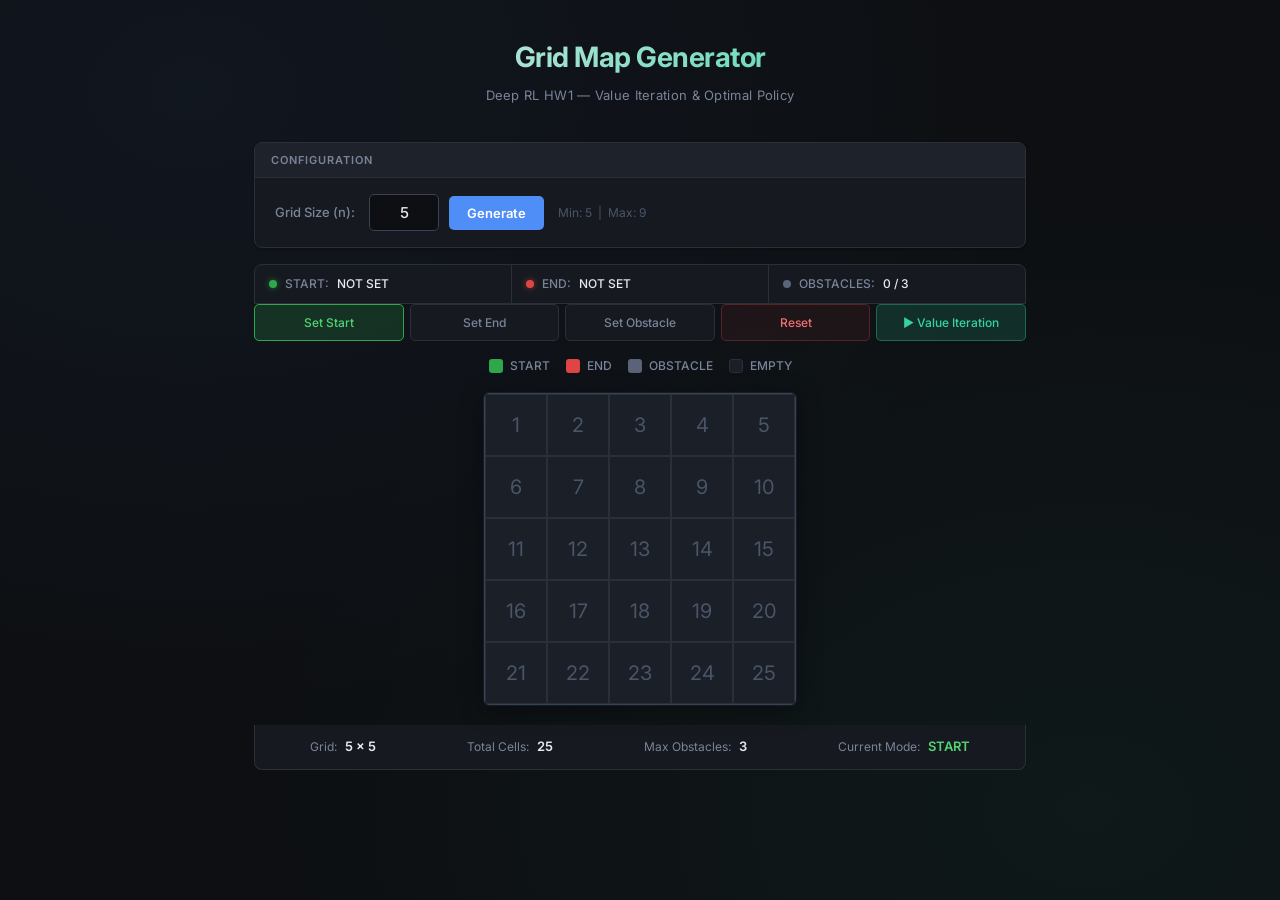
<file: docs/index.html>
<!DOCTYPE html>
<html lang="zh-TW">

<head>
    <meta charset="UTF-8" />
    <meta name="viewport" content="width=device-width, initial-scale=1.0" />
    <title>Grid Map Generator — Deep RL HW1</title>
    <meta name="description"
        content="Interactive n×n Grid Map Generator with Policy Evaluation for Deep Reinforcement Learning." />
    <link rel="preconnect" href="https://fonts.googleapis.com" />
    <link href="https://fonts.googleapis.com/css2?family=Inter:wght@400;500;600;700&display=swap" rel="stylesheet" />
    <style>
        /* ===== MODERN MINIMAL DARK THEME ===== */
        :root {
            --bg: #0d0f12;
            --surface: #161a20;
            --surface2: #1e232b;
            --border: #2a2f38;
            --border-strong: #3a4150;
            --accent: #4f8ef7;
            --accent-dim: rgba(79, 142, 247, 0.15);
            --accent2: #34d4a0;
            --accent2-dim: rgba(52, 212, 160, 0.15);
            --text: #e8eaf0;
            --text-dim: #7a8499;
            --text-muted: #4a5568;
            --start: #2ea84b;
            --start-dim: rgba(46, 168, 75, 0.2);
            --end: #e04545;
            --end-dim: rgba(224, 69, 69, 0.2);
            --obstacle: #5a6378;
            --obstacle-dim: rgba(90, 99, 120, 0.3);
            --cell: #1a1f28;
            --cell-hover: #202631;
            --radius: 8px;
            --radius-sm: 5px;
            --cell-size: 62px;
        }

        * {
            box-sizing: border-box;
            margin: 0;
            padding: 0
        }

        body {
            background-color: var(--bg);
            color: var(--text);
            font-family: 'Inter', -apple-system, BlinkMacSystemFont, sans-serif;
            font-size: 14px;
            line-height: 1.5;
            min-height: 100vh;
            overflow-x: hidden;
            background-image: radial-gradient(ellipse at 15% 10%, rgba(79, 142, 247, 0.06) 0%, transparent 55%), radial-gradient(ellipse at 85% 90%, rgba(52, 212, 160, 0.05) 0%, transparent 55%)
        }

        .scanlines {
            display: none
        }

        .container {
            max-width: 820px;
            margin: 0 auto;
            padding: 36px 24px 48px
        }

        header {
            text-align: center;
            margin-bottom: 36px
        }

        .title {
            font-size: 28px;
            font-weight: 700;
            letter-spacing: -0.5px;
            margin-bottom: 8px;
            background: linear-gradient(135deg, #e8eaf0 0%, var(--accent2) 100%);
            -webkit-background-clip: text;
            -webkit-text-fill-color: transparent;
            background-clip: text
        }

        .subtitle {
            color: var(--text-dim);
            font-size: 13px;
            font-weight: 400;
            letter-spacing: 0.3px
        }

        /* CONTROL PANEL */
        .control-panel {
            background: var(--surface);
            border: 1px solid var(--border);
            border-radius: var(--radius);
            margin-bottom: 16px;
            overflow: hidden;
            box-shadow: 0 1px 3px rgba(0, 0, 0, 0.3)
        }

        .panel-header {
            background: var(--surface2);
            color: var(--text-dim);
            font-size: 11px;
            font-weight: 600;
            text-transform: uppercase;
            letter-spacing: 1px;
            padding: 9px 16px;
            border-bottom: 1px solid var(--border)
        }

        .controls {
            padding: 16px 20px;
            display: flex;
            align-items: center;
            gap: 14px;
            flex-wrap: wrap
        }

        .pixel-label {
            color: var(--text-dim);
            font-size: 13px;
            font-weight: 500;
            white-space: nowrap
        }

        .input-group {
            display: flex;
            gap: 10px;
            align-items: center
        }

        .pixel-input {
            background: var(--bg);
            border: 1px solid var(--border-strong);
            border-radius: var(--radius-sm);
            color: var(--text);
            font-family: 'Inter', sans-serif;
            font-size: 15px;
            font-weight: 500;
            width: 70px;
            padding: 8px 12px;
            outline: none;
            text-align: center;
            transition: border-color 0.15s, box-shadow 0.15s
        }

        .pixel-input:focus {
            border-color: var(--accent);
            box-shadow: 0 0 0 3px var(--accent-dim)
        }

        .pixel-input::-webkit-inner-spin-button {
            -webkit-appearance: none
        }

        .pixel-btn {
            background: var(--accent);
            border: none;
            border-radius: var(--radius-sm);
            color: #fff;
            font-family: 'Inter', sans-serif;
            font-size: 13px;
            font-weight: 600;
            padding: 9px 18px;
            cursor: pointer;
            transition: background 0.15s, transform 0.1s, box-shadow 0.15s;
            white-space: nowrap
        }

        .pixel-btn:hover {
            background: #6a9df9;
            box-shadow: 0 2px 12px rgba(79, 142, 247, 0.4)
        }

        .pixel-btn:active {
            transform: scale(0.97)
        }

        .range-hint {
            color: var(--text-muted);
            font-size: 12px
        }

        /* STATUS */
        .status-bar {
            background: var(--surface);
            border: 1px solid var(--border);
            border-radius: var(--radius) var(--radius) 0 0;
            display: flex;
            overflow: hidden
        }

        .status-item {
            flex: 1;
            padding: 10px 14px;
            font-size: 12px;
            font-weight: 500;
            display: flex;
            align-items: center;
            gap: 8px;
            border-right: 1px solid var(--border);
            color: var(--text-dim)
        }

        .status-item:last-child {
            border-right: none
        }

        .status-dot {
            width: 8px;
            height: 8px;
            display: inline-block;
            border-radius: 50%;
            flex-shrink: 0
        }

        .start-dot {
            background: var(--start);
            box-shadow: 0 0 6px rgba(46, 168, 75, 0.6)
        }

        .end-dot {
            background: var(--end);
            box-shadow: 0 0 6px rgba(224, 69, 69, 0.6)
        }

        .obstacle-dot {
            background: var(--obstacle)
        }

        #startInfo,
        #endInfo,
        #obstacleInfo {
            color: var(--text);
            font-size: 12px;
            font-weight: 500
        }

        /* MODE SELECTOR */
        .mode-selector {
            display: flex;
            gap: 6px;
            margin-bottom: 16px;
            flex-wrap: wrap
        }

        .mode-btn {
            flex: 1;
            min-width: 90px;
            background: var(--surface);
            border: 1px solid var(--border);
            border-radius: var(--radius-sm);
            color: var(--text-dim);
            font-family: 'Inter', sans-serif;
            font-size: 12px;
            font-weight: 500;
            padding: 10px 8px;
            cursor: pointer;
            transition: background 0.15s, color 0.15s, border-color 0.15s;
            white-space: nowrap
        }

        .mode-btn:hover {
            background: var(--surface2);
            color: var(--text);
            border-color: var(--border-strong)
        }

        .mode-btn.active[id="modeStart"] {
            background: var(--start-dim);
            color: #52d472;
            border-color: var(--start)
        }

        .mode-btn.active[id="modeEnd"] {
            background: var(--end-dim);
            color: #f07070;
            border-color: var(--end)
        }

        .mode-btn.active[id="modeObstacle"] {
            background: var(--obstacle-dim);
            color: #a0aec0;
            border-color: var(--obstacle)
        }

        .reset-btn {
            background: rgba(224, 69, 69, 0.08);
            color: #f07070;
            border-color: rgba(224, 69, 69, 0.3)
        }

        .reset-btn:hover {
            background: rgba(224, 69, 69, 0.15);
            color: #f58888;
            border-color: var(--end)
        }

        .eval-btn {
            background: var(--accent2-dim);
            color: var(--accent2);
            border-color: rgba(52, 212, 160, 0.35)
        }

        .eval-btn:hover {
            background: rgba(52, 212, 160, 0.2);
            color: #52e8b4;
            border-color: var(--accent2)
        }

        .eval-btn.loading {
            color: var(--text-muted);
            animation: pulse-opacity 0.8s ease-in-out infinite
        }

        @keyframes pulse-opacity {

            0%,
            100% {
                opacity: 1
            }

            50% {
                opacity: 0.4
            }
        }

        /* LEGEND */
        .legend {
            display: flex;
            gap: 16px;
            justify-content: center;
            margin-bottom: 18px;
            flex-wrap: wrap
        }

        .legend-item {
            display: flex;
            align-items: center;
            gap: 7px;
            font-size: 12px;
            font-weight: 500;
            color: var(--text-dim)
        }

        .legend-box {
            width: 14px;
            height: 14px;
            border-radius: 3px;
            border: 1px solid transparent;
            display: inline-block;
            flex-shrink: 0
        }

        .start-box {
            background: var(--start);
            border-color: rgba(46, 168, 75, 0.5)
        }

        .end-box {
            background: var(--end);
            border-color: rgba(224, 69, 69, 0.5)
        }

        .obstacle-box {
            background: var(--obstacle);
            border-color: rgba(90, 99, 120, 0.5)
        }

        .empty-box {
            background: var(--cell);
            border-color: var(--border)
        }

        /* GRID */
        .grid-wrapper {
            display: flex;
            justify-content: center;
            margin-bottom: 20px
        }

        .grid-container {
            display: inline-grid;
            gap: 0;
            border: 1px solid var(--border-strong);
            border-radius: var(--radius-sm);
            overflow: hidden;
            box-shadow: 0 0 0 1px rgba(79, 142, 247, 0.1), 0 4px 24px rgba(0, 0, 0, 0.4)
        }

        .grid-cell {
            width: var(--cell-size);
            height: var(--cell-size);
            background: var(--cell);
            border: 1px solid var(--border);
            display: flex;
            align-items: center;
            justify-content: center;
            font-family: 'Inter', sans-serif;
            font-size: 20px;
            color: var(--text-muted);
            cursor: pointer;
            user-select: none;
            position: relative;
            transition: background 0.12s, color 0.12s
        }

        .grid-cell:hover {
            background: var(--cell-hover);
            color: var(--text-dim);
            z-index: 1;
            box-shadow: inset 0 0 0 2px var(--accent)
        }

        .grid-cell.start {
            background: var(--start-dim);
            color: #6fdf8a;
            border-color: rgba(46, 168, 75, 0.4);
            box-shadow: inset 0 0 0 2px rgba(46, 168, 75, 0.5);
            animation: pulse-start 2s ease-in-out infinite
        }

        .grid-cell.end {
            background: var(--end-dim);
            color: #f08080;
            border-color: rgba(224, 69, 69, 0.4);
            box-shadow: inset 0 0 0 2px rgba(224, 69, 69, 0.5);
            animation: pulse-end 2s ease-in-out infinite
        }

        .grid-cell.obstacle {
            background: var(--obstacle-dim);
            color: #8090a8;
            border-color: rgba(90, 99, 120, 0.4);
            cursor: pointer
        }

        .grid-cell.evaluated {
            flex-direction: column;
            gap: 1px;
            font-size: inherit;
            cursor: default
        }

        .cell-val {
            font-size: 11px;
            font-weight: 500;
            color: var(--accent2);
            line-height: 1
        }

        .cell-val.val-pos {
            color: #4eeaaa;
        }

        .cell-val.val-neg {
            color: #f07070;
        }

        .cell-val.val-zero {
            color: var(--text-muted);
        }

        .cell-arrow {
            font-size: 22px;
            line-height: 1;
            color: var(--text)
        }

        .cell-label {
            font-size: 11px;
            font-weight: 700;
            line-height: 1;
            color: var(--text-dim);
            letter-spacing: 0.5px
        }

        .grid-cell.start.evaluated .cell-val {
            color: #6fdf8a;
        }

        .grid-cell.start.evaluated .cell-arrow {
            color: #6fdf8a;
        }

        .grid-cell.end.evaluated .cell-val {
            color: #f08080;
        }

        .grid-cell.optimal-path {
            background: rgba(79, 142, 247, 0.15);
            border-color: rgba(79, 142, 247, 0.6);
            box-shadow: inset 0 0 0 1px rgba(79, 142, 247, 0.4)
        }

        .grid-cell.optimal-path .cell-arrow {
            color: #4f8ef7;
            text-shadow: 0 0 8px rgba(79, 142, 247, 0.5)
        }

        .grid-cell.start.optimal-path {
            background: var(--start-dim);
            border-color: rgba(46, 168, 75, 0.8)
        }

        .grid-cell.end.optimal-path {
            background: var(--end-dim);
            border-color: rgba(224, 69, 69, 0.8)
        }

        .grid-cell.start::before,
        .grid-cell.end::before {
            content: '';
            position: absolute;
            inset: 4px;
            border: 1px solid rgba(255, 255, 255, 0.1);
            border-radius: 3px;
            pointer-events: none
        }

        @keyframes pulse-start {

            0%,
            100% {
                box-shadow: inset 0 0 0 2px rgba(46, 168, 75, 0.4)
            }

            50% {
                box-shadow: inset 0 0 0 2px rgba(46, 168, 75, 0.8), 0 0 14px rgba(46, 168, 75, 0.3)
            }
        }

        @keyframes pulse-end {

            0%,
            100% {
                box-shadow: inset 0 0 0 2px rgba(224, 69, 69, 0.4)
            }

            50% {
                box-shadow: inset 0 0 0 2px rgba(224, 69, 69, 0.8), 0 0 14px rgba(224, 69, 69, 0.3)
            }
        }

        /* INFO */
        .info-panel {
            background: var(--surface);
            border: 1px solid var(--border);
            border-top: none;
            border-radius: 0 0 var(--radius) var(--radius);
            padding: 12px 20px;
            display: flex;
            gap: 20px;
            flex-wrap: wrap;
            justify-content: space-around
        }

        .info-row {
            display: flex;
            gap: 8px;
            align-items: center;
            font-size: 12px
        }

        .info-label {
            color: var(--text-dim)
        }

        .info-value {
            color: var(--text);
            font-size: 13px;
            font-weight: 600
        }

        .mode-start {
            color: #52d472
        }

        .mode-end {
            color: #f07070
        }

        .mode-obstacle {
            color: #a0aec0
        }

        /* TOAST */
        .toast {
            position: fixed;
            top: 24px;
            right: 24px;
            background: var(--surface2);
            border: 1px solid var(--border-strong);
            color: var(--text);
            font-family: 'Inter', sans-serif;
            font-size: 13px;
            font-weight: 500;
            padding: 14px 20px;
            border-radius: var(--radius);
            z-index: 10000;
            box-shadow: 0 4px 20px rgba(0, 0, 0, 0.5);
            animation: slideIn 0.25s cubic-bezier(0.34, 1.56, 0.64, 1);
            max-width: 300px;
            line-height: 1.5
        }

        .toast.error {
            border-color: rgba(224, 69, 69, 0.5);
            color: #f08080;
            background: rgba(224, 69, 69, 0.08)
        }

        .toast.success {
            border-color: rgba(46, 168, 75, 0.5);
            color: #6fdf8a;
            background: rgba(46, 168, 75, 0.08)
        }

        @keyframes slideIn {
            from {
                transform: translateX(120%);
                opacity: 0
            }

            to {
                transform: translateX(0);
                opacity: 1
            }
        }

        /* EVAL SECTION */
        .eval-section {
            margin-top: 28px;
            border: 1px solid rgba(52, 212, 160, 0.25);
            border-radius: var(--radius);
            background: var(--surface);
            overflow: hidden;
            box-shadow: 0 0 24px rgba(52, 212, 160, 0.05);
            animation: fadeInUp 0.35s cubic-bezier(0.34, 1.2, 0.64, 1)
        }

        @keyframes fadeInUp {
            from {
                opacity: 0;
                transform: translateY(12px)
            }

            to {
                opacity: 1;
                transform: translateY(0)
            }
        }

        .eval-header {
            background: var(--surface2);
            border-bottom: 1px solid var(--border);
            padding: 12px 18px;
            display: flex;
            justify-content: space-between;
            align-items: center;
            flex-wrap: wrap;
            gap: 8px
        }

        .eval-title {
            color: var(--accent2);
            font-size: 14px;
            font-weight: 600;
            letter-spacing: 0.2px
        }

        .eval-subtitle {
            color: var(--text-muted);
            font-size: 12px
        }

        .matrices-row {
            display: flex;
            padding: 24px;
            justify-content: center;
            flex-wrap: wrap;
            gap: 28px
        }

        .matrix-block {
            display: flex;
            flex-direction: column;
            align-items: center;
            gap: 12px
        }

        .matrix-title {
            color: var(--accent2);
            font-size: 12px;
            font-weight: 600;
            letter-spacing: 0.3px
        }

        .matrix-grid {
            display: inline-grid;
            gap: 0;
            border: 1px solid rgba(52, 212, 160, 0.3);
            border-radius: var(--radius-sm);
            overflow: hidden;
            box-shadow: 0 0 16px rgba(52, 212, 160, 0.08)
        }

        .m-cell {
            border: 1px solid var(--border);
            display: flex;
            align-items: center;
            justify-content: center;
            font-family: 'Inter', sans-serif;
            user-select: none;
            transition: background 0.15s
        }

        .m-cell.val-cell {
            font-size: 13px;
            font-weight: 500;
            color: var(--accent2);
            background: var(--cell);
            min-width: 72px;
            min-height: 50px;
            padding: 4px;
            flex-direction: column;
            gap: 2px
        }

        .m-cell.pol-cell {
            font-size: 24px;
            color: var(--text);
            background: var(--cell);
            min-width: 72px;
            min-height: 50px
        }

        .m-cell.m-obstacle {
            background: var(--obstacle-dim) !important;
            color: #8090a8 !important
        }

        .m-cell.m-start {
            background: var(--start-dim) !important;
            color: #6fdf8a !important;
            font-size: 13px
        }

        .m-cell.m-end {
            background: var(--end-dim) !important;
            color: #f08080 !important;
            font-size: 13px
        }

        .m-cell.val-pos {
            color: #4eeaaa
        }

        .m-cell.val-neg {
            color: #f07070
        }

        .m-cell.val-zero {
            color: var(--text-muted)
        }

        .val-num {
            font-size: 13px;
            font-weight: 500;
            line-height: 1
        }

        ::-webkit-scrollbar {
            width: 6px
        }

        ::-webkit-scrollbar-track {
            background: var(--bg)
        }

        ::-webkit-scrollbar-thumb {
            background: var(--border-strong);
            border-radius: 3px
        }

        ::-webkit-scrollbar-thumb:hover {
            background: var(--text-muted)
        }
    </style>
</head>

<body>
    <div class="container">
        <header>
            <h1 class="title">Grid Map Generator</h1>
            <div class="subtitle">Deep RL HW1 — Value Iteration &amp; Optimal Policy</div>
        </header>

        <div class="control-panel">
            <div class="panel-header">Configuration</div>
            <div class="controls">
                <label class="pixel-label">Grid Size (n):</label>
                <div class="input-group">
                    <input type="number" id="gridSize" min="5" max="9" value="5" class="pixel-input" />
                    <button id="generateBtn" class="pixel-btn">Generate</button>
                </div>
                <div class="range-hint">Min: 5 &nbsp;|&nbsp; Max: 9</div>
            </div>
        </div>

        <div class="status-bar">
            <div class="status-item"><span class="status-dot start-dot"></span>START: <span id="startInfo">NOT
                    SET</span></div>
            <div class="status-item"><span class="status-dot end-dot"></span>END: <span id="endInfo">NOT SET</span>
            </div>
            <div class="status-item"><span class="status-dot obstacle-dot"></span>OBSTACLES: <span id="obstacleInfo">0 /
                    0</span></div>
        </div>

        <div class="mode-selector">
            <button class="mode-btn active" id="modeStart" onclick="setMode('start')">Set Start</button>
            <button class="mode-btn" id="modeEnd" onclick="setMode('end')">Set End</button>
            <button class="mode-btn" id="modeObstacle" onclick="setMode('obstacle')">Set Obstacle</button>
            <button class="mode-btn reset-btn" onclick="resetGrid()">Reset</button>
            <button class="mode-btn eval-btn" id="evaluateBtn" onclick="runEvaluate()">&#9654; Value Iteration</button>
        </div>

        <div class="legend">
            <div class="legend-item"><span class="legend-box start-box"></span>START</div>
            <div class="legend-item"><span class="legend-box end-box"></span>END</div>
            <div class="legend-item"><span class="legend-box obstacle-box"></span>OBSTACLE</div>
            <div class="legend-item"><span class="legend-box empty-box"></span>EMPTY</div>
        </div>

        <div class="grid-wrapper">
            <div id="gridContainer" class="grid-container"></div>
        </div>

        <div class="info-panel">
            <div class="info-row"><span class="info-label">Grid:</span><span id="gridDim" class="info-value">5 x
                    5</span></div>
            <div class="info-row"><span class="info-label">Total Cells:</span><span id="totalCells"
                    class="info-value">25</span></div>
            <div class="info-row"><span class="info-label">Max Obstacles:</span><span id="maxObs"
                    class="info-value">3</span></div>
            <div class="info-row"><span class="info-label">Current Mode:</span><span id="currentMode"
                    class="info-value mode-start">Start</span></div>
        </div>

        <div id="evalSection" class="eval-section" style="display:none;">
            <div class="eval-header">
                <span class="eval-title">Value Iteration — Optimal Policy &amp; V*(s)</span>
                <span class="eval-subtitle">V*(s) = max<sub>a</sub>[R + &gamma;V*(s')] &nbsp;|&nbsp; &gamma; = 0.9
                    &nbsp;|&nbsp; &theta; = 1e-6</span>
            </div>
            <div class="matrices-row">
                <div class="matrix-block">
                    <div class="matrix-title">Value Matrix V(s)</div>
                    <div id="valueGrid" class="matrix-grid"></div>
                </div>
                <div class="matrix-block">
                    <div class="matrix-title">Policy Matrix &pi;(s)</div>
                    <div id="policyGrid" class="matrix-grid"></div>
                </div>
            </div>
        </div>
    </div>

    <script>
        // ===== VALUE ITERATION (pure JS - same logic as Python backend) =====
        const ACTIONS = ['U', 'D', 'L', 'R'];
        const ARROW = { U: '↑', D: '↓', L: '←', R: '→' };

        function getNeighbor(s, n, action) {
            let row = Math.floor(s / n), col = s % n;
            if (action === 'U') row = Math.max(row - 1, 0);
            else if (action === 'D') row = Math.min(row + 1, n - 1);
            else if (action === 'L') col = Math.max(col - 1, 0);
            else col = Math.min(col + 1, n - 1);
            return row * n + col;
        }

        function valueIteration(n, startS, endS, obsSet, gamma = 0.9, theta = 1e-6, maxIter = 10000) {
            const total = n * n;
            const terminal = new Set([endS, ...obsSet]);
            let V = new Array(total).fill(0);
            V[endS] = 1.0;
            obsSet.forEach(s => V[s] = -1.0);

            for (let iter = 0; iter < maxIter; iter++) {
                let delta = 0;
                const newV = [...V];
                for (let s = 0; s < total; s++) {
                    if (terminal.has(s)) continue;
                    let bestVal = -Infinity;
                    for (const a of ACTIONS) {
                        const s2 = getNeighbor(s, n, a);
                        const r = s2 === endS ? 1.0 : obsSet.has(s2) ? -1.0 : -0.04;
                        const q = r + gamma * V[s2];
                        if (q > bestVal) bestVal = q;
                    }
                    newV[s] = bestVal;
                    delta = Math.max(delta, Math.abs(newV[s] - V[s]));
                }
                V = newV;
                if (delta < theta) break;
            }

            const policy = [];
            for (let s = 0; s < total; s++) {
                if (terminal.has(s)) { policy.push(null); continue; }
                let bestA = null, bestV = -Infinity;
                for (const a of ACTIONS) {
                    const s2 = getNeighbor(s, n, a);
                    const r = s2 === endS ? 1.0 : obsSet.has(s2) ? -1.0 : -0.04;
                    const q = r + gamma * V[s2];
                    if (q > bestV) { bestV = q; bestA = a; }
                }
                policy.push(ARROW[bestA]);
            }
            return { values: V, policy };
        }

        // ===== STATE =====
        let n = 5, maxObstacles = 3, mode = 'start', startCell = null, endCell = null;
        let obstacles = new Set();

        function setMode(m) {
            mode = m;
            document.querySelectorAll('.mode-btn').forEach(b => b.classList.remove('active'));
            document.getElementById('mode' + m[0].toUpperCase() + m.slice(1)).classList.add('active');
            const el = document.getElementById('currentMode');
            el.textContent = m.toUpperCase();
            el.className = 'info-value mode-' + m;
        }

        function generateGrid(size) {
            n = size; maxObstacles = n - 2; startCell = null; endCell = null; obstacles = new Set();
            const c = document.getElementById('gridContainer');
            c.style.gridTemplateColumns = `repeat(${n},var(--cell-size))`;
            c.innerHTML = '';
            for (let i = 1; i <= n * n; i++) {
                const cell = document.createElement('div');
                cell.classList.add('grid-cell'); cell.dataset.id = i; cell.textContent = i;
                cell.addEventListener('click', () => handleCellClick(i, cell));
                c.appendChild(cell);
            }
            document.getElementById('gridDim').textContent = `${n} x ${n}`;
            document.getElementById('totalCells').textContent = n * n;
            document.getElementById('maxObs').textContent = maxObstacles;
            document.getElementById('evalSection').style.display = 'none';
            updateStatus();
        }

        function handleCellClick(id, cell) {
            if (mode === 'start') {
                if (id === endCell) { showToast('Cannot place START on END!', 'error'); return; }
                if (startCell !== null) { const o = document.querySelector(`.grid-cell[data-id="${startCell}"]`); if (o) o.classList.remove('start'); }
                if (obstacles.has(id)) { obstacles.delete(id); cell.classList.remove('obstacle'); }
                startCell = id; cell.classList.remove('end'); cell.classList.add('start');
                showToast(`START → cell ${id}`, 'success');
            } else if (mode === 'end') {
                if (id === startCell) { showToast('Cannot place END on START!', 'error'); return; }
                if (endCell !== null) { const o = document.querySelector(`.grid-cell[data-id="${endCell}"]`); if (o) o.classList.remove('end'); }
                if (obstacles.has(id)) { obstacles.delete(id); cell.classList.remove('obstacle'); }
                endCell = id; cell.classList.remove('start'); cell.classList.add('end');
                showToast(`END → cell ${id}`, 'success');
            } else {
                if (id === startCell || id === endCell) { showToast('Cannot place here!', 'error'); return; }
                if (obstacles.has(id)) { obstacles.delete(id); cell.classList.remove('obstacle'); showToast(`Obstacle removed cell ${id}`, 'success'); }
                else {
                    if (obstacles.size >= maxObstacles) { showToast(`Max ${maxObstacles} obstacles!`, 'error'); return; }
                    obstacles.add(id); cell.classList.add('obstacle');
                    showToast(`Obstacle at cell ${id}`, 'success');
                }
            }
            updateStatus();
        }

        function resetGrid() {
            startCell = null; endCell = null; obstacles = new Set();
            document.querySelectorAll('.grid-cell').forEach(c => {
                c.classList.remove('start', 'end', 'obstacle', 'evaluated', 'optimal-path');
                c.innerHTML = '';
                c.textContent = c.dataset.id;
            });
            document.getElementById('evalSection').style.display = 'none';
            updateStatus(); showToast('Grid reset!', 'success');
        }

        function updateStatus() {
            document.getElementById('startInfo').textContent = startCell ? `CELL ${startCell}` : 'NOT SET';
            document.getElementById('endInfo').textContent = endCell ? `CELL ${endCell}` : 'NOT SET';
            document.getElementById('obstacleInfo').textContent = `${obstacles.size} / ${maxObstacles}`;
        }

        function runEvaluate() {
            if (!startCell || !endCell) { showToast('Set START and END first!', 'error'); return; }
            const btn = document.getElementById('evaluateBtn');
            btn.classList.add('loading'); btn.textContent = '⏳ RUNNING...';

            // Run in next tick so UI updates
            setTimeout(() => {
                const startS = startCell - 1, endS = endCell - 1;
                const obsSet = new Set([...obstacles].map(o => o - 1));
                const { values, policy } = valueIteration(n, startS, endS, obsSet);
                renderMainGrid(n, values, policy, startS, endS, obsSet);
                renderMatrices(n, values, policy, startS, endS, obsSet);
                btn.classList.remove('loading'); btn.textContent = '▶ Value Iteration';
                showToast('Value Iteration complete!', 'success');
            }, 30);
        }

        function renderMainGrid(N, values, policy, startS, endS, obsSet) {
            const optimalPath = new Set();
            let curr = startS;
            let maxSteps = N * N;
            while (curr !== endS && maxSteps > 0) {
                optimalPath.add(curr);
                const a = policy[curr];
                if (!a) break;
                let r = Math.floor(curr / N), c = curr % N;
                if (a === '↑') r = Math.max(0, r - 1);
                else if (a === '↓') r = Math.min(N - 1, r + 1);
                else if (a === '←') c = Math.max(0, c - 1);
                else if (a === '→') c = Math.min(N - 1, c + 1);
                const nextS = r * N + c;
                if (curr === nextS || obsSet.has(nextS)) break;
                curr = nextS;
                maxSteps--;
            }
            if (curr === endS) optimalPath.add(endS);

            for (let s = 0; s < N * N; s++) {
                const id = s + 1;
                const cell = document.querySelector(`.grid-cell[data-id="${id}"]`);
                if (!cell) continue;

                cell.classList.add('evaluated');
                if (optimalPath.has(s)) cell.classList.add('optimal-path');
                else cell.classList.remove('optimal-path');

                if (s === endS) {
                    cell.innerHTML = `<span class="cell-label">G</span><span class="cell-val">${values[s].toFixed(3)}</span>`;
                } else if (obsSet.has(s)) {
                    cell.innerHTML = `<span class="cell-arrow">■</span>`;
                } else if (s === startS) {
                    const arrow = policy[s] || '';
                    cell.innerHTML = `<span class="cell-label">S</span><span class="cell-val">${values[s].toFixed(3)}</span><span class="cell-arrow">${arrow}</span>`;
                } else {
                    const arrow = policy[s] || '';
                    const v = values[s];
                    const colorClass = v > 0.05 ? 'val-pos' : v < -0.05 ? 'val-neg' : 'val-zero';
                    cell.innerHTML = `<span class="cell-val ${colorClass}">${v.toFixed(3)}</span><span class="cell-arrow">${arrow}</span>`;
                }
            }
        }

        function renderMatrices(N, values, policy, startS, endS, obsSet) {
            const cw = Math.max(62, Math.floor(440 / N));
            const ch = Math.max(44, Math.floor(260 / N));
            function cellType(s) { if (s === startS) return 'm-start'; if (s === endS) return 'm-end'; if (obsSet.has(s)) return 'm-obstacle'; return ''; }

            const vg = document.getElementById('valueGrid');
            vg.style.gridTemplateColumns = `repeat(${N},${cw}px)`; vg.innerHTML = '';
            for (let s = 0; s < N * N; s++) {
                const c = document.createElement('div');
                c.classList.add('m-cell', 'val-cell');
                c.style.width = cw + 'px'; c.style.height = ch + 'px';
                const t = cellType(s);
                if (t) {
                    c.classList.add(t);
                    if (t === 'm-start') c.innerHTML = '<span>S</span><span class="val-num">' + values[s].toFixed(4) + '</span>';
                    else if (t === 'm-end') c.innerHTML = '<span>G</span><span class="val-num">' + values[s].toFixed(4) + '</span>';
                    else c.innerHTML = '<span>■</span>';
                } else {
                    const v = values[s];
                    c.classList.add(v > 0.05 ? 'val-pos' : v < -0.05 ? 'val-neg' : 'val-zero');
                    c.innerHTML = `<span class="val-num">${v.toFixed(4)}</span>`;
                }
                vg.appendChild(c);
            }

            const pg = document.getElementById('policyGrid');
            pg.style.gridTemplateColumns = `repeat(${N},${cw}px)`; pg.innerHTML = '';
            for (let s = 0; s < N * N; s++) {
                const c = document.createElement('div');
                c.classList.add('m-cell', 'pol-cell');
                c.style.width = cw + 'px'; c.style.height = ch + 'px';
                const t = cellType(s);
                if (t) { c.classList.add(t); c.textContent = t === 'm-start' ? 'S' : t === 'm-end' ? 'G' : '■'; }
                else c.textContent = policy[s] || '';
                pg.appendChild(c);
            }
            const sec = document.getElementById('evalSection');
            sec.style.display = 'block';
            sec.scrollIntoView({ behavior: 'smooth', block: 'start' });
        }

        let toastTimer = null;
        function showToast(msg, type = '') {
            const ex = document.querySelector('.toast'); if (ex) ex.remove();
            if (toastTimer) clearTimeout(toastTimer);
            const t = document.createElement('div'); t.className = `toast ${type}`; t.textContent = msg;
            document.body.appendChild(t);
            toastTimer = setTimeout(() => t.remove(), 2200);
        }

        document.getElementById('generateBtn').addEventListener('click', () => {
            const v = parseInt(document.getElementById('gridSize').value, 10);
            if (isNaN(v) || v < 5 || v > 9) { showToast('Enter 5 to 9!', 'error'); return; }
            generateGrid(v); showToast(`${v}x${v} grid generated!`, 'success');
        });
        document.getElementById('gridSize').addEventListener('keydown', e => { if (e.key === 'Enter') document.getElementById('generateBtn').click(); });

        generateGrid(5); setMode('start');
    </script>
</body>

</html>
</file>
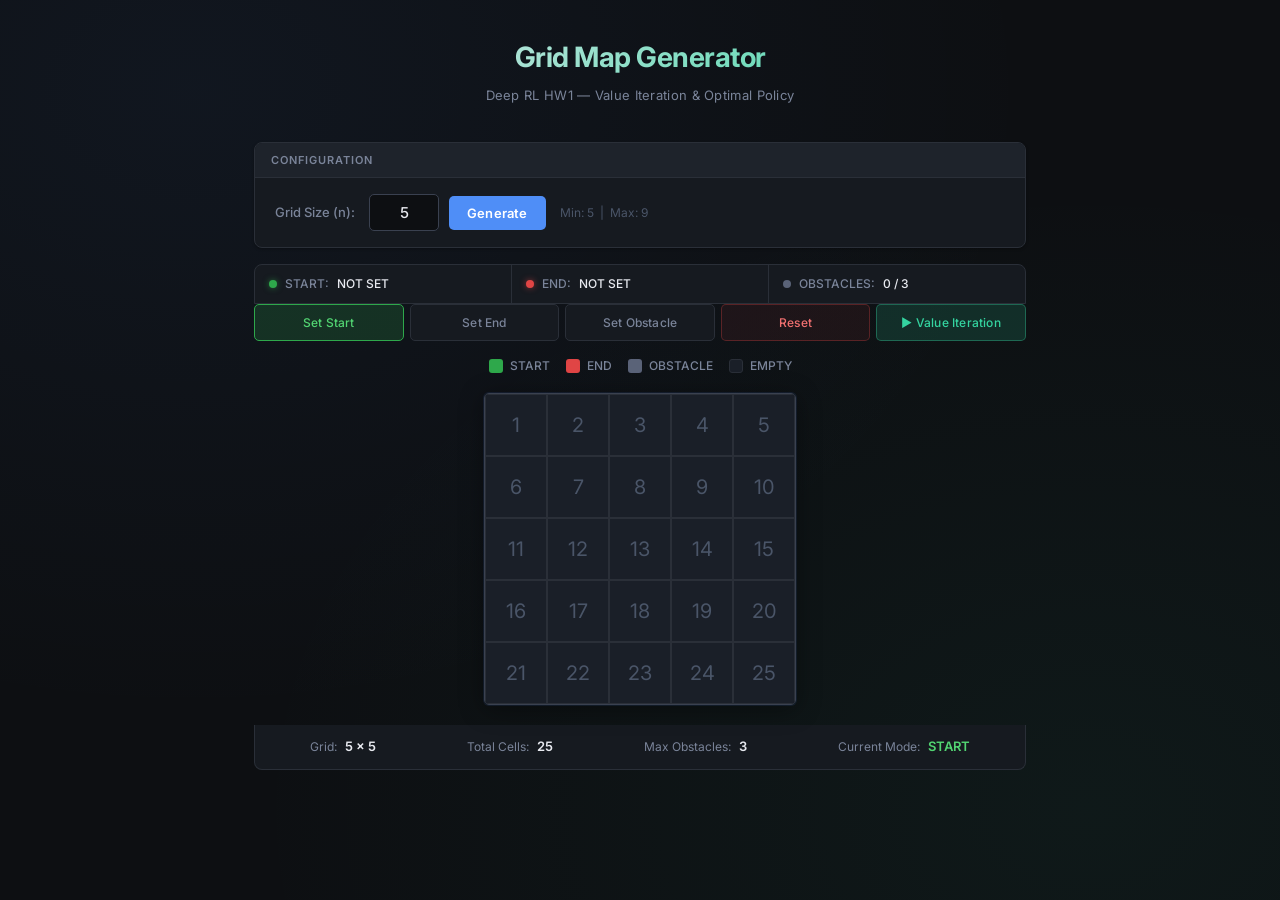
<file: templates/index.html>
<!DOCTYPE html>
<html lang="zh-TW">

<head>
  <meta charset="UTF-8" />
  <meta name="viewport" content="width=device-width, initial-scale=1.0" />
  <title>Grid Map Generator</title>
  <link rel="preconnect" href="https://fonts.googleapis.com" />
  <link href="https://fonts.googleapis.com/css2?family=Inter:wght@400;500;600;700&display=swap" rel="stylesheet" />
  <link rel="stylesheet" href="/static/css/style.css?v=2" />
</head>

<body>


  <div class="container">
    <header>
      <h1 class="title">Grid Map Generator</h1>
      <div class="subtitle">Deep RL HW1 — Value Iteration &amp; Optimal Policy</div>
    </header>

    <div class="control-panel">
      <div class="panel-header">Configuration</div>
      <div class="controls">
        <label class="pixel-label">Grid Size (n):</label>
        <div class="input-group">
          <input type="number" id="gridSize" min="5" max="9" value="5" class="pixel-input" />
          <button id="generateBtn" class="pixel-btn">Generate</button>
        </div>
        <div class="range-hint">Min: 5 &nbsp;|&nbsp; Max: 9</div>
      </div>
    </div>

    <div class="status-bar" id="statusBar">
      <div class="status-item">
        <span class="status-dot start-dot"></span>
        START: <span id="startInfo">NOT SET</span>
      </div>
      <div class="status-item">
        <span class="status-dot end-dot"></span>
        END: <span id="endInfo">NOT SET</span>
      </div>
      <div class="status-item">
        <span class="status-dot obstacle-dot"></span>
        OBSTACLES: <span id="obstacleInfo">0 / 0</span>
      </div>
    </div>

    <div class="mode-selector">
      <button class="mode-btn active" id="modeStart" onclick="setMode('start')">Set Start</button>
      <button class="mode-btn" id="modeEnd" onclick="setMode('end')">Set End</button>
      <button class="mode-btn" id="modeObstacle" onclick="setMode('obstacle')">Set Obstacle</button>
      <button class="mode-btn reset-btn" onclick="resetGrid()">Reset</button>
      <button class="mode-btn eval-btn" id="evaluateBtn" onclick="runEvaluate()">▶ Value Iteration</button>
    </div>

    <div class="legend">
      <div class="legend-item"><span class="legend-box start-box"></span> START</div>
      <div class="legend-item"><span class="legend-box end-box"></span> END</div>
      <div class="legend-item"><span class="legend-box obstacle-box"></span> OBSTACLE</div>
      <div class="legend-item"><span class="legend-box empty-box"></span> EMPTY</div>
    </div>

    <div class="grid-wrapper">
      <div id="gridContainer" class="grid-container"></div>
    </div>

    <div class="info-panel">
      <div class="info-row">
        <span class="info-label">Grid:</span>
        <span id="gridDim" class="info-value">5 x 5</span>
      </div>
      <div class="info-row">
        <span class="info-label">Total Cells:</span>
        <span id="totalCells" class="info-value">25</span>
      </div>
      <div class="info-row">
        <span class="info-label">Max Obstacles:</span>
        <span id="maxObs" class="info-value">3</span>
      </div>
      <div class="info-row" id="modeDisplay">
        <span class="info-label">Current Mode:</span>
        <span id="currentMode" class="info-value mode-start">Start</span>
      </div>
    </div>

    <!-- ===== EVALUATION RESULTS ===== -->
    <div id="evalSection" class="eval-section" style="display:none;">
      <div class="eval-header">
        <span class="eval-title">Value Iteration — Optimal Policy &amp; V*(s)</span>
        <span class="eval-subtitle">V*(s) = max<sub>a</sub>[R + &gamma;V*(s')] &nbsp;|&nbsp; &gamma; = 0.9 &nbsp;|&nbsp;
          &theta; = 1e-6</span>
      </div>
      <div class="matrices-row">
        <!-- Value Matrix -->
        <div class="matrix-block">
          <div class="matrix-title">Value Matrix V(s)</div>
          <div id="valueGrid" class="matrix-grid"></div>
        </div>
        <!-- Policy Matrix -->
        <div class="matrix-block">
          <div class="matrix-title">Policy Matrix &pi;(s)</div>
          <div id="policyGrid" class="matrix-grid"></div>
        </div>
      </div>
    </div>

  </div>

  <script src="/static/js/grid.js?v=2"></script>
</body>

</html>
</file>
<file: static/css/style.css>
/* ===== MODERN MINIMAL DARK THEME ===== */
@import url('https://fonts.googleapis.com/css2?family=Inter:wght@400;500;600;700&display=swap');

:root {
  --bg: #0d0f12;
  --surface: #161a20;
  --surface2: #1e232b;
  --border: #2a2f38;
  --border-strong: #3a4150;
  --accent: #4f8ef7;
  --accent-dim: rgba(79, 142, 247, 0.15);
  --accent2: #34d4a0;
  --accent2-dim: rgba(52, 212, 160, 0.15);
  --text: #e8eaf0;
  --text-dim: #7a8499;
  --text-muted: #4a5568;
  --start: #2ea84b;
  --start-dim: rgba(46, 168, 75, 0.2);
  --end: #e04545;
  --end-dim: rgba(224, 69, 69, 0.2);
  --obstacle: #5a6378;
  --obstacle-dim: rgba(90, 99, 120, 0.3);
  --cell: #1a1f28;
  --cell-hover: #202631;
  --radius: 8px;
  --radius-sm: 5px;
  --cell-size: 62px;
}

* {
  box-sizing: border-box;
  margin: 0;
  padding: 0;
}

body {
  background-color: var(--bg);
  color: var(--text);
  font-family: 'Inter', -apple-system, BlinkMacSystemFont, sans-serif;
  font-size: 14px;
  line-height: 1.5;
  min-height: 100vh;
  overflow-x: hidden;
  background-image:
    radial-gradient(ellipse at 15% 10%, rgba(79, 142, 247, 0.06) 0%, transparent 55%),
    radial-gradient(ellipse at 85% 90%, rgba(52, 212, 160, 0.05) 0%, transparent 55%);
}

/* Remove scanlines - modern style doesn't need it */
.scanlines {
  display: none;
}

.container {
  max-width: 820px;
  margin: 0 auto;
  padding: 36px 24px 48px;
}

/* ===== HEADER ===== */
header {
  text-align: center;
  margin-bottom: 36px;
}

.title {
  font-size: 28px;
  font-weight: 700;
  letter-spacing: -0.5px;
  color: var(--text);
  margin-bottom: 8px;
  background: linear-gradient(135deg, #e8eaf0 0%, var(--accent2) 100%);
  -webkit-background-clip: text;
  -webkit-text-fill-color: transparent;
  background-clip: text;
  animation: none;
}

.subtitle {
  color: var(--text-dim);
  font-size: 13px;
  font-weight: 400;
  letter-spacing: 0.3px;
}

/* ===== CONTROL PANEL ===== */
.control-panel {
  background: var(--surface);
  border: 1px solid var(--border);
  border-radius: var(--radius);
  margin-bottom: 16px;
  overflow: hidden;
  box-shadow: 0 1px 3px rgba(0, 0, 0, 0.3);
}

.panel-header {
  background: var(--surface2);
  color: var(--text-dim);
  font-size: 11px;
  font-weight: 600;
  text-transform: uppercase;
  letter-spacing: 1px;
  padding: 9px 16px;
  border-bottom: 1px solid var(--border);
}

.controls {
  padding: 16px 20px;
  display: flex;
  align-items: center;
  gap: 14px;
  flex-wrap: wrap;
}

.pixel-label {
  color: var(--text-dim);
  font-size: 13px;
  font-weight: 500;
  white-space: nowrap;
}

.input-group {
  display: flex;
  gap: 10px;
  align-items: center;
}

.pixel-input {
  background: var(--bg);
  border: 1px solid var(--border-strong);
  border-radius: var(--radius-sm);
  color: var(--text);
  font-family: 'Inter', sans-serif;
  font-size: 15px;
  font-weight: 500;
  width: 70px;
  padding: 8px 12px;
  outline: none;
  text-align: center;
  transition: border-color 0.15s, box-shadow 0.15s;
}

.pixel-input:focus {
  border-color: var(--accent);
  box-shadow: 0 0 0 3px var(--accent-dim);
}

.pixel-input::-webkit-inner-spin-button {
  -webkit-appearance: none;
}

.pixel-btn {
  background: var(--accent);
  border: none;
  border-radius: var(--radius-sm);
  color: #fff;
  font-family: 'Inter', sans-serif;
  font-size: 13px;
  font-weight: 600;
  padding: 9px 18px;
  cursor: pointer;
  transition: background 0.15s, transform 0.1s, box-shadow 0.15s;
  white-space: nowrap;
  letter-spacing: 0.2px;
}

.pixel-btn:hover {
  background: #6a9df9;
  box-shadow: 0 2px 12px rgba(79, 142, 247, 0.4);
}

.pixel-btn:active {
  transform: scale(0.97);
  box-shadow: none;
}

.range-hint {
  color: var(--text-muted);
  font-size: 12px;
}

/* ===== STATUS BAR ===== */
.status-bar {
  background: var(--surface);
  border: 1px solid var(--border);
  border-radius: var(--radius) var(--radius) 0 0;
  display: flex;
  overflow: hidden;
}

.status-item {
  flex: 1;
  padding: 10px 14px;
  font-size: 12px;
  font-weight: 500;
  display: flex;
  align-items: center;
  gap: 8px;
  border-right: 1px solid var(--border);
  color: var(--text-dim);
}

.status-item:last-child {
  border-right: none;
}

.status-dot {
  width: 8px;
  height: 8px;
  display: inline-block;
  border-radius: 50%;
  flex-shrink: 0;
}

.start-dot {
  background: var(--start);
  box-shadow: 0 0 6px rgba(46, 168, 75, 0.6);
}

.end-dot {
  background: var(--end);
  box-shadow: 0 0 6px rgba(224, 69, 69, 0.6);
}

.obstacle-dot {
  background: var(--obstacle);
}

#startInfo,
#endInfo,
#obstacleInfo {
  color: var(--text);
  font-size: 12px;
  font-weight: 500;
}

/* ===== MODE SELECTOR ===== */
.mode-selector {
  display: flex;
  gap: 6px;
  margin-bottom: 16px;
  flex-wrap: wrap;
}

.mode-btn {
  flex: 1;
  min-width: 90px;
  background: var(--surface);
  border: 1px solid var(--border);
  border-radius: var(--radius-sm);
  color: var(--text-dim);
  font-family: 'Inter', sans-serif;
  font-size: 12px;
  font-weight: 500;
  padding: 10px 8px;
  cursor: pointer;
  transition: background 0.15s, color 0.15s, border-color 0.15s;
  letter-spacing: 0.2px;
  white-space: nowrap;
}

.mode-btn:hover {
  background: var(--surface2);
  color: var(--text);
  border-color: var(--border-strong);
}

.mode-btn.active[id="modeStart"] {
  background: var(--start-dim);
  color: #52d472;
  border-color: var(--start);
}

.mode-btn.active[id="modeEnd"] {
  background: var(--end-dim);
  color: #f07070;
  border-color: var(--end);
}

.mode-btn.active[id="modeObstacle"] {
  background: var(--obstacle-dim);
  color: #a0aec0;
  border-color: var(--obstacle);
}

.reset-btn {
  background: rgba(224, 69, 69, 0.08);
  color: #f07070;
  border-color: rgba(224, 69, 69, 0.3);
}

.reset-btn:hover {
  background: rgba(224, 69, 69, 0.15);
  color: #f58888;
  border-color: var(--end);
}

.eval-btn {
  background: var(--accent2-dim);
  color: var(--accent2);
  border-color: rgba(52, 212, 160, 0.35);
}

.eval-btn:hover {
  background: rgba(52, 212, 160, 0.2);
  color: #52e8b4;
  border-color: var(--accent2);
  box-shadow: 0 0 12px var(--accent2-dim);
}

.eval-btn.loading {
  color: var(--text-muted);
  animation: pulse-opacity 0.8s ease-in-out infinite;
}

@keyframes pulse-opacity {

  0%,
  100% {
    opacity: 1;
  }

  50% {
    opacity: 0.4;
  }
}

/* ===== LEGEND ===== */
.legend {
  display: flex;
  gap: 16px;
  justify-content: center;
  margin-bottom: 18px;
  flex-wrap: wrap;
}

.legend-item {
  display: flex;
  align-items: center;
  gap: 7px;
  font-size: 12px;
  font-weight: 500;
  color: var(--text-dim);
}

.legend-box {
  width: 14px;
  height: 14px;
  border-radius: 3px;
  border: 1px solid transparent;
  display: inline-block;
  flex-shrink: 0;
}

.start-box {
  background: var(--start);
  border-color: rgba(46, 168, 75, 0.5);
}

.end-box {
  background: var(--end);
  border-color: rgba(224, 69, 69, 0.5);
}

.obstacle-box {
  background: var(--obstacle);
  border-color: rgba(90, 99, 120, 0.5);
}

.empty-box {
  background: var(--cell);
  border-color: var(--border);
}

/* ===== GRID ===== */
.grid-wrapper {
  display: flex;
  justify-content: center;
  margin-bottom: 20px;
}

.grid-container {
  display: inline-grid;
  gap: 0;
  border: 1px solid var(--border-strong);
  border-radius: var(--radius-sm);
  overflow: hidden;
  box-shadow:
    0 0 0 1px rgba(79, 142, 247, 0.1),
    0 4px 24px rgba(0, 0, 0, 0.4);
}

.grid-cell {
  width: var(--cell-size);
  height: var(--cell-size);
  background: var(--cell);
  border: 1px solid var(--border);
  display: flex;
  align-items: center;
  justify-content: center;
  font-family: 'Inter', sans-serif;
  font-size: 20px;
  color: var(--text-muted);
  cursor: pointer;
  user-select: none;
  position: relative;
  transition: background 0.12s, color 0.12s;
}

.grid-cell:hover {
  background: var(--cell-hover);
  color: var(--text-dim);
  z-index: 1;
  box-shadow: inset 0 0 0 2px var(--accent);
}

/* Cell States */
.grid-cell.start {
  background: var(--start-dim);
  color: #6fdf8a;
  border-color: rgba(46, 168, 75, 0.4);
  box-shadow: inset 0 0 0 2px rgba(46, 168, 75, 0.5);
  animation: pulse-start 2s ease-in-out infinite;
}

.grid-cell.end {
  background: var(--end-dim);
  color: #f08080;
  border-color: rgba(224, 69, 69, 0.4);
  box-shadow: inset 0 0 0 2px rgba(224, 69, 69, 0.5);
  animation: pulse-end 2s ease-in-out infinite;
}

.grid-cell.obstacle {
  background: var(--obstacle-dim);
  color: #8090a8;
  border-color: rgba(90, 99, 120, 0.4);
  cursor: pointer;
}

/* ===== EVALUATED STATE (Value Iteration) ===== */
.grid-cell.evaluated {
  flex-direction: column;
  gap: 1px;
  font-size: inherit;
  cursor: default;
}

.cell-val {
  font-size: 11px;
  font-weight: 500;
  color: var(--accent2);
  line-height: 1;
}

.cell-val.val-pos {
  color: #4eeaaa;
}

.cell-val.val-neg {
  color: #f07070;
}

.cell-val.val-zero {
  color: var(--text-muted);
}

.cell-arrow {
  font-size: 22px;
  line-height: 1;
  color: var(--text);
}

.cell-label {
  font-size: 11px;
  font-weight: 700;
  line-height: 1;
  color: var(--text-dim);
  letter-spacing: 0.5px;
}

.grid-cell.start.evaluated .cell-val {
  color: #6fdf8a;
}

.grid-cell.start.evaluated .cell-arrow {
  color: #6fdf8a;
}

.grid-cell.end.evaluated .cell-val {
  color: #f08080;
}

.grid-cell.optimal-path {
  background: rgba(79, 142, 247, 0.15);
  /* var(--accent-dim) */
  border-color: rgba(79, 142, 247, 0.6);
  box-shadow: inset 0 0 0 1px rgba(79, 142, 247, 0.4);
}

.grid-cell.optimal-path .cell-arrow {
  color: #4f8ef7;
  /* var(--accent) */
  text-shadow: 0 0 8px rgba(79, 142, 247, 0.5);
}

.grid-cell.start.optimal-path {
  background: var(--start-dim);
  border-color: rgba(46, 168, 75, 0.8);
}

.grid-cell.end.optimal-path {
  background: var(--end-dim);
  border-color: rgba(224, 69, 69, 0.8);
}

.grid-cell.start::before,
.grid-cell.end::before {
  content: '';
  position: absolute;
  inset: 4px;
  border: 1px solid rgba(255, 255, 255, 0.1);
  border-radius: 3px;
  pointer-events: none;
}

@keyframes pulse-start {

  0%,
  100% {
    box-shadow: inset 0 0 0 2px rgba(46, 168, 75, 0.4);
  }

  50% {
    box-shadow: inset 0 0 0 2px rgba(46, 168, 75, 0.8), 0 0 14px rgba(46, 168, 75, 0.3);
  }
}

@keyframes pulse-end {

  0%,
  100% {
    box-shadow: inset 0 0 0 2px rgba(224, 69, 69, 0.4);
  }

  50% {
    box-shadow: inset 0 0 0 2px rgba(224, 69, 69, 0.8), 0 0 14px rgba(224, 69, 69, 0.3);
  }
}

/* ===== INFO PANEL ===== */
.info-panel {
  background: var(--surface);
  border: 1px solid var(--border);
  border-top: none;
  border-radius: 0 0 var(--radius) var(--radius);
  padding: 12px 20px;
  display: flex;
  gap: 20px;
  flex-wrap: wrap;
  justify-content: space-around;
}

.info-row {
  display: flex;
  gap: 8px;
  align-items: center;
  font-size: 12px;
}

.info-label {
  color: var(--text-dim);
}

.info-value {
  color: var(--text);
  font-size: 13px;
  font-weight: 600;
}

.mode-start {
  color: #52d472;
}

.mode-end {
  color: #f07070;
}

.mode-obstacle {
  color: #a0aec0;
}

/* ===== TOAST NOTIFICATION ===== */
.toast {
  position: fixed;
  top: 24px;
  right: 24px;
  background: var(--surface2);
  border: 1px solid var(--border-strong);
  color: var(--text);
  font-family: 'Inter', sans-serif;
  font-size: 13px;
  font-weight: 500;
  padding: 14px 20px;
  border-radius: var(--radius);
  z-index: 10000;
  box-shadow: 0 4px 20px rgba(0, 0, 0, 0.5);
  animation: slideIn 0.25s cubic-bezier(0.34, 1.56, 0.64, 1);
  max-width: 300px;
  line-height: 1.5;
}

.toast.error {
  border-color: rgba(224, 69, 69, 0.5);
  color: #f08080;
  background: rgba(224, 69, 69, 0.08);
}

.toast.success {
  border-color: rgba(46, 168, 75, 0.5);
  color: #6fdf8a;
  background: rgba(46, 168, 75, 0.08);
}

@keyframes slideIn {
  from {
    transform: translateX(120%);
    opacity: 0;
  }

  to {
    transform: translateX(0);
    opacity: 1;
  }
}

/* ===== SCROLLBAR ===== */
::-webkit-scrollbar {
  width: 6px;
}

::-webkit-scrollbar-track {
  background: var(--bg);
}

::-webkit-scrollbar-thumb {
  background: var(--border-strong);
  border-radius: 3px;
}

::-webkit-scrollbar-thumb:hover {
  background: var(--text-muted);
}

/* ===== EVALUATION SECTION ===== */
.eval-section {
  margin-top: 28px;
  border: 1px solid rgba(52, 212, 160, 0.25);
  border-radius: var(--radius);
  background: var(--surface);
  overflow: hidden;
  box-shadow: 0 0 24px rgba(52, 212, 160, 0.05);
  animation: fadeInUp 0.35s cubic-bezier(0.34, 1.2, 0.64, 1);
}

@keyframes fadeInUp {
  from {
    opacity: 0;
    transform: translateY(12px);
  }

  to {
    opacity: 1;
    transform: translateY(0);
  }
}

.eval-header {
  background: var(--surface2);
  border-bottom: 1px solid var(--border);
  padding: 12px 18px;
  display: flex;
  justify-content: space-between;
  align-items: center;
  flex-wrap: wrap;
  gap: 8px;
}

.eval-title {
  color: var(--accent2);
  font-size: 14px;
  font-weight: 600;
  letter-spacing: 0.2px;
}

.eval-subtitle {
  color: var(--text-muted);
  font-size: 12px;
  font-family: 'Inter', monospace;
}

.matrices-row {
  display: flex;
  gap: 0;
  padding: 24px;
  justify-content: center;
  flex-wrap: wrap;
  gap: 28px;
}

.matrix-block {
  display: flex;
  flex-direction: column;
  align-items: center;
  gap: 12px;
}

.matrix-title {
  color: var(--accent2);
  font-size: 12px;
  font-weight: 600;
  letter-spacing: 0.3px;
}

.matrix-grid {
  display: inline-grid;
  gap: 0;
  border: 1px solid rgba(52, 212, 160, 0.3);
  border-radius: var(--radius-sm);
  overflow: hidden;
  box-shadow: 0 0 16px rgba(52, 212, 160, 0.08);
}

/* Matrix cells */
.m-cell {
  border: 1px solid var(--border);
  display: flex;
  align-items: center;
  justify-content: center;
  font-family: 'Inter', sans-serif;
  user-select: none;
  position: relative;
  transition: background 0.15s;
}

.m-cell.val-cell {
  font-size: 13px;
  font-weight: 500;
  color: var(--accent2);
  background: var(--cell);
  min-width: 72px;
  min-height: 50px;
  padding: 4px;
  text-align: center;
  flex-direction: column;
  gap: 2px;
}

.m-cell.pol-cell {
  font-size: 24px;
  color: var(--text);
  background: var(--cell);
  min-width: 72px;
  min-height: 50px;
}

.m-cell.m-obstacle {
  background: var(--obstacle-dim) !important;
  color: #8090a8 !important;
}

.m-cell.m-start {
  background: var(--start-dim) !important;
  color: #6fdf8a !important;
  font-size: 13px;
}

.m-cell.m-end {
  background: var(--end-dim) !important;
  color: #f08080 !important;
  font-size: 13px;
}

.m-cell.val-pos {
  color: #4eeaaa;
}

.m-cell.val-neg {
  color: #f07070;
}

.m-cell.val-zero {
  color: var(--text-muted);
}

.val-num {
  font-size: 13px;
  font-weight: 500;
  line-height: 1;
}

.val-id {
  font-size: 10px;
  color: var(--text-muted);
  font-family: 'Inter', sans-serif;
  font-weight: 400;
}
</file>
